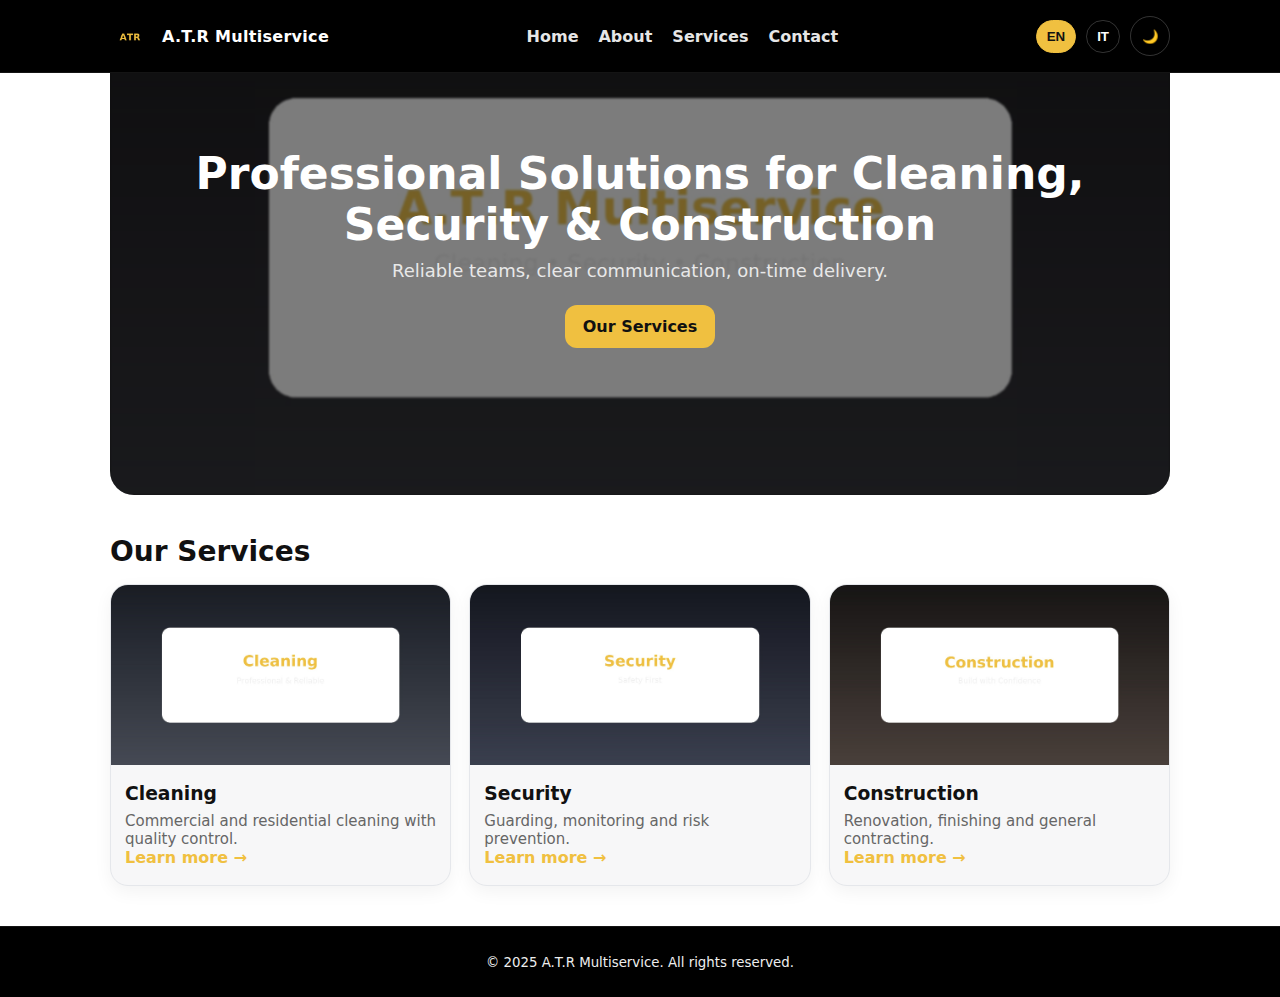
<file: ATR_multiservice_ready/index.html>
<!DOCTYPE html>
<html lang="en">
<head>
  <meta charset="UTF-8" />
  <meta name="viewport" content="width=device-width, initial-scale=1" />
  <title>A.T.R Multiservice</title>
  <link rel="icon" type="image/png" href="images/favicon.png">
  <link rel="stylesheet" href="css/style.css" />
</head>
<body>
  <header class="header">
    <div class="container header-inner">
      <a class="brand" href="index.html">
        <img src="images/logo.png" class="logo" alt="A.T.R Logo" />
        <span class="name i18n" data-key="brand">A.T.R Multiservice</span>
      </a>
      <nav id="siteNav" class="nav">
        <ul>
          <li><a class="i18n" data-key="nav.home" href="index.html">Home</a></li>
          <li><a class="i18n" data-key="nav.about" href="about.html">About</a></li>
          <li><a class="i18n" data-key="nav.services" href="services.html">Services</a></li>
          <li><a class="i18n" data-key="nav.contact" href="contact.html">Contact</a></li>
        </ul>
      </nav>
      <div class="controls">
        <button class="lang-button" data-lang="en">EN</button>
        <button class="lang-button" data-lang="it">IT</button>
        <button id="themeToggle" class="icon-button" aria-pressed="false" aria-label="Toggle theme">🌙</button>
        <button id="burger" class="icon-button hamburger" aria-label="Menu" aria-expanded="false">☰</button>
      </div>
    </div>
  </header>

  <main class="container">
    
<section class="hero">
  <img src="images/hero.jpg" alt="" class="bg" />
  <div class="content">
    <h1 class="i18n" data-key="hero.title">Professional Solutions for Cleaning, Security & Construction</h1>
    <p class="i18n" data-key="hero.subtitle">Reliable teams, clear communication, on-time delivery.</p>
    <a href="services.html" class="cta i18n" data-key="hero.cta">Our Services</a>
  </div>
</section>

<section class="section">
  <h2 class="i18n" data-key="home.services">Our Services</h2>
  <div class="cards">
    <article class="card service-link" data-to="cleaning" role="button" tabindex="0">
      <img src="images/cleaning.jpg" alt="Cleaning" />
      <div class="body">
        <h3 class="i18n" data-key="services.cleaning.title">Cleaning</h3>
        <p class="i18n" data-key="home.cleaning.desc">Commercial and residential cleaning with quality control.</p>
        <a href="services.html#cleaning" class="i18n" data-key="home.learnmore">Learn more →</a>
      </div>
    </article>
    <article class="card service-link" data-to="security" role="button" tabindex="0">
      <img src="images/security.jpg" alt="Security" />
      <div class="body">
        <h3 class="i18n" data-key="services.security.title">Security</h3>
        <p class="i18n" data-key="home.security.desc">Guarding, monitoring and risk prevention.</p>
        <a href="services.html#security" class="i18n" data-key="home.learnmore">Learn more →</a>
      </div>
    </article>
    <article class="card service-link" data-to="construction" role="button" tabindex="0">
      <img src="images/construction.jpg" alt="Construction" />
      <div class="body">
        <h3 class="i18n" data-key="services.construction.title">Construction</h3>
        <p class="i18n" data-key="home.construction.desc">Renovation, finishing and general contracting.</p>
        <a href="services.html#construction" class="i18n" data-key="home.learnmore">Learn more →</a>
      </div>
    </article>
  </div>
</section>

  </main>

  <footer class="footer">
    <div class="container footer-inner">
      <small class="i18n" data-key="footer.copy">© 2025 A.T.R Multiservice. All rights reserved.</small>
    </div>
  </footer>

  <script src="js/script.js"></script>
</body>
</html>
</file>
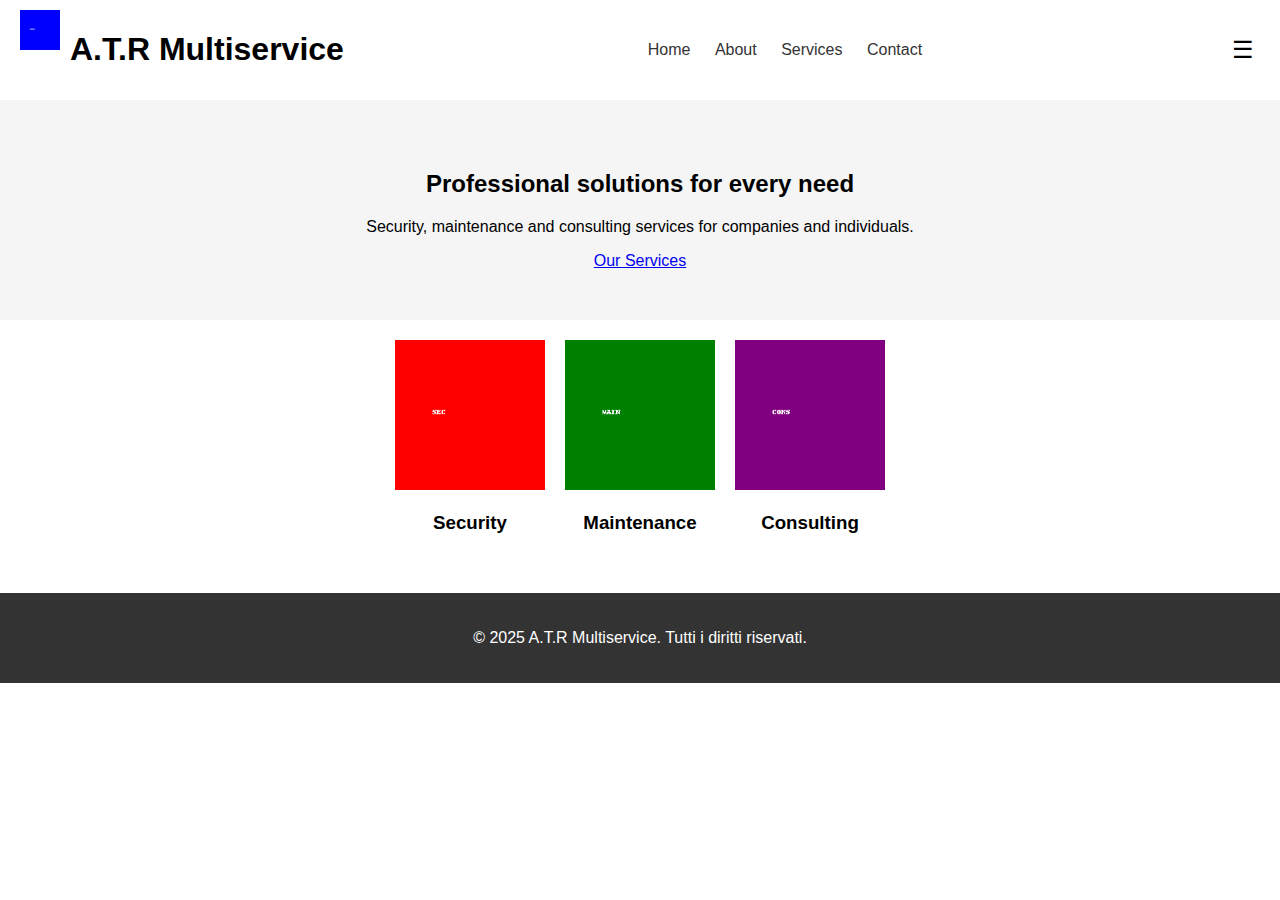
<file: ATR_Multiservice_With_Images/index.html>
<!DOCTYPE html>
<html lang="it">
<head>
  <meta charset="UTF-8">
  <meta name="viewport" content="width=device-width, initial-scale=1.0">
  <title>A.T.R Multiservice</title>
  <link rel="stylesheet" href="style.css">
</head>
<body>
  <header>
    <div class="logo">
      <img src="images/logo.png" alt="A.T.R Logo">
      <h1>A.T.R Multiservice</h1>
    </div>
    <nav id="navMenu" class="hidden">
      <a href="index.html">Home</a>
      <a href="about.html">About</a>
      <a href="services.html">Services</a>
      <a href="contact.html">Contact</a>
    </nav>
    <button class="menu-btn" onclick="toggleMenu()">☰</button>
  </header>

  <main>
    <section class="hero">
      <h2>Professional solutions for every need</h2>
      <p>Security, maintenance and consulting services for companies and individuals.</p>
      <a href="services.html" class="btn">Our Services</a>
    </section>
    <section class="services-preview">
      <div class="service-card">
        <img src="images/security.png" alt="Security">
        <h3>Security</h3>
      </div>
      <div class="service-card">
        <img src="images/maintenance.png" alt="Maintenance">
        <h3>Maintenance</h3>
      </div>
      <div class="service-card">
        <img src="images/consulting.png" alt="Consulting">
        <h3>Consulting</h3>
      </div>
    </section>
  </main>

  <footer>
    <p>© 2025 A.T.R Multiservice. Tutti i diritti riservati.</p>
  </footer>
  <script src="script.js"></script>
</body>
</html>
</file>
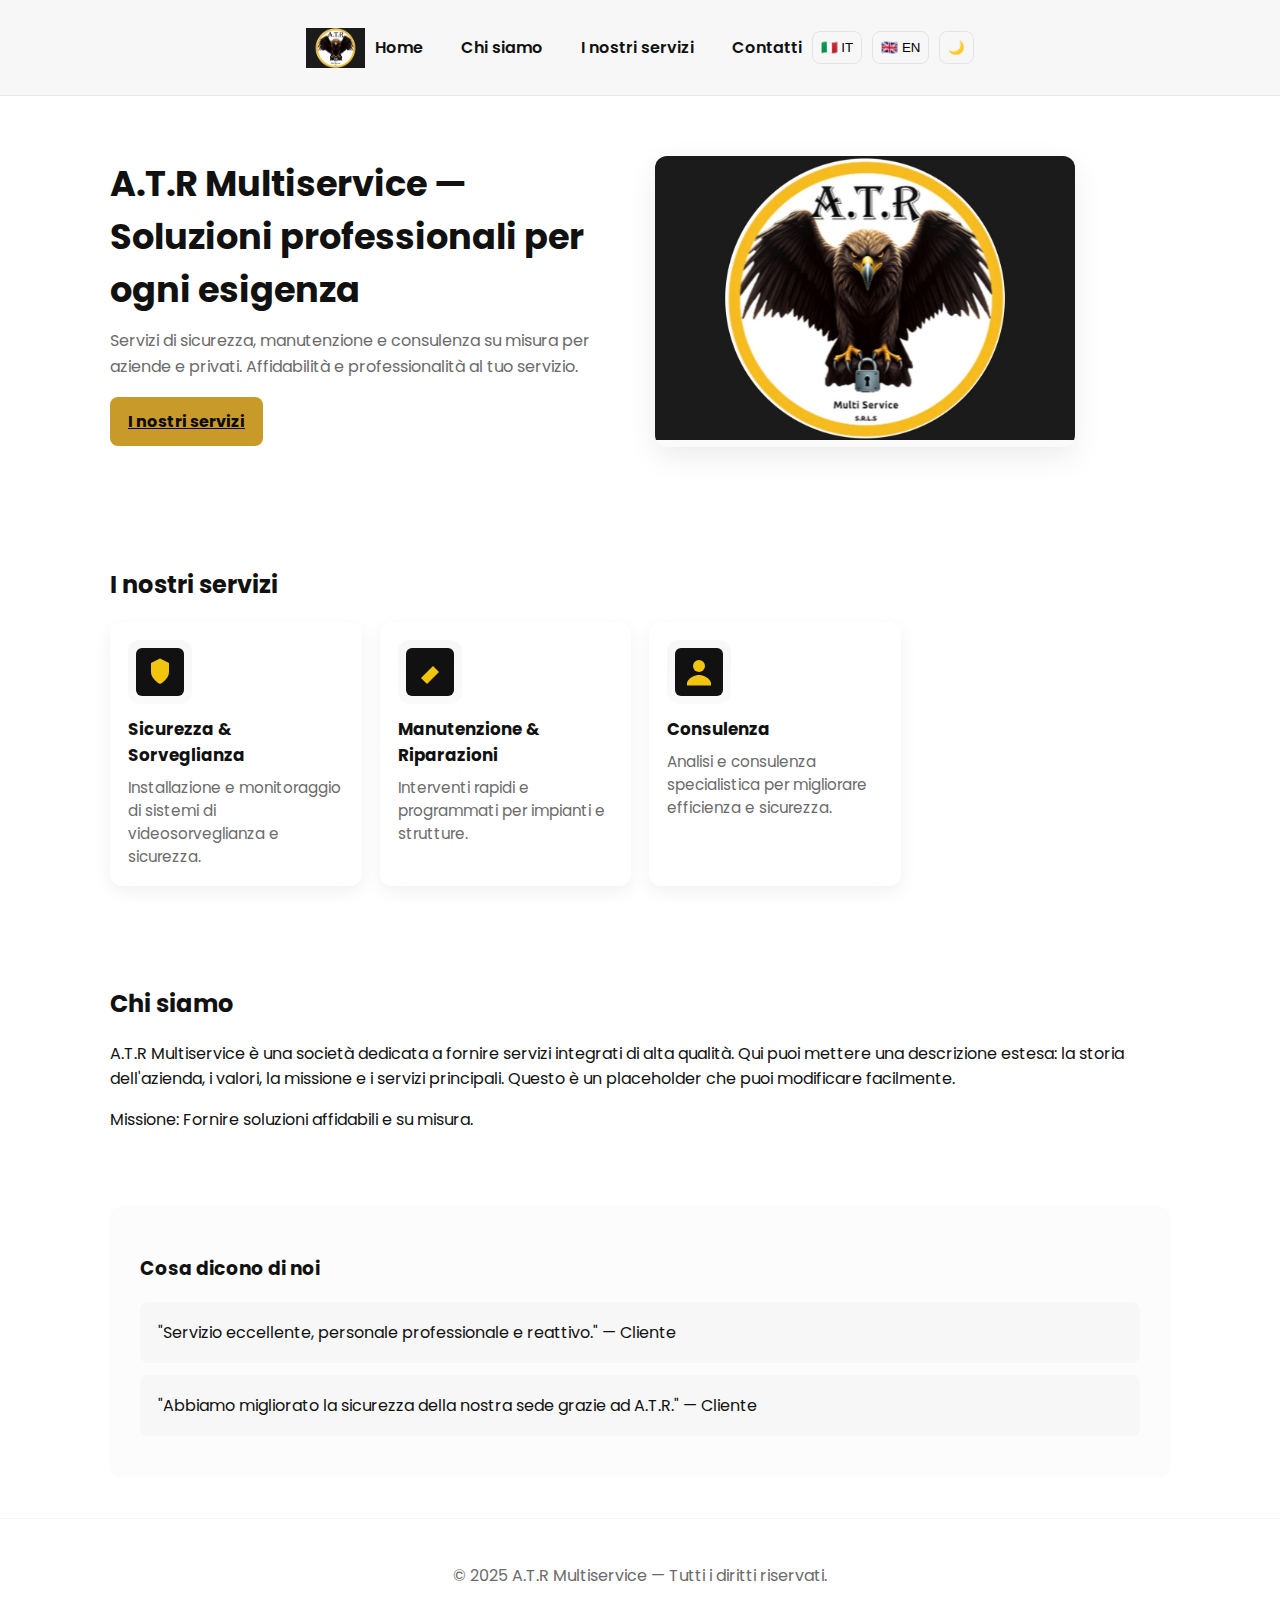
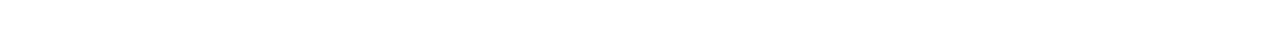
<file: ATR_Multiservice_with_logo/index.html>
<!doctype html>
<html lang="it">
<head>
<meta charset="utf-8">
<meta name="viewport" content="width=device-width,initial-scale=1">
<title>A.T.R Multiservice</title>
<link rel="stylesheet" href="style.css">
<script src="script.js" defer></script>
</head>
<body>
<header class="header">
  <div class="container nav">
    <img src="images/logo.png" class="logo" alt="A.T.R Logo">
    <nav class="nav-links" aria-label="Main navigation">
      <a href="index.html" class="nav-link" data-key="home">Home</a>
      <a href="about.html" class="nav-link" data-key="about">Chi siamo</a>
      <a href="services.html" class="nav-link" data-key="services">I nostri servizi</a>
      <a href="contact.html" class="nav-link" data-key="contact">Contatti</a>
    </nav>
    <div class="lang-actions">
      <button class="icon-btn" data-lang="it" title="Italiano">🇮🇹 IT</button>
      <button class="icon-btn" data-lang="en" title="English">🇬🇧 EN</button>
      <button id="dark-toggle" class="icon-btn" title="Dark mode">🌙</button>
    </div>
  </div>
</header>

<main class="container">
  <section class="hero">
    <div class="left">
      <h1 id="hero-title">A.T.R Multiservice — Soluzioni professionali per ogni esigenza</h1>
      <p id="hero-desc">Servizi di sicurezza, manutenzione e consulenza su misura per aziende e privati. Affidabilità e professionalità al tuo servizio.</p>
      <div class="cta">
        <a id="hero-cta" class="btn" href="services.html">I nostri servizi</a>
      </div>
    </div>
    <div class="right">
      <div class="hero-visual"><img src="images/logo.png" alt="visual" style="width:100%;height:100%;object-fit:cover;"></div>
    </div>
  </section>

  <section class="services">
    <h2 id="services-title">I nostri servizi</h2>
    <div class="services-grid">
      <div class="card">
        <div class="icon"><img src="images/security.svg" alt="security" style="width:48px;height:48px"></div>
        <h3 id="svc1-title">Sicurezza & Sorveglianza</h3>
        <p id="svc1-desc">Installazione e monitoraggio di sistemi di videosorveglianza e sicurezza.</p>
      </div>
      <div class="card">
        <div class="icon"><img src="images/maintenance.svg" alt="maintenance" style="width:48px;height:48px"></div>
        <h3 id="svc2-title">Manutenzione & Riparazioni</h3>
        <p id="svc2-desc">Interventi rapidi e programmati per impianti e strutture.</p>
      </div>
      <div class="card">
        <div class="icon"><img src="images/consulting.svg" alt="consulting" style="width:48px;height:48px"></div>
        <h3 id="svc3-title">Consulenza</h3>
        <p id="svc3-desc">Analisi e consulenza specialistica per migliorare efficienza e sicurezza.</p>
      </div>
    </div>
  </section>

  <section class="about" id="about-section">
    <h2 id="about-title">Chi siamo</h2>
    <p id="about-p1">A.T.R Multiservice è una società dedicata a fornire servizi integrati di alta qualità. Qui puoi mettere una descrizione estesa: la storia dell'azienda, i valori, la missione e i servizi principali. Questo è un placeholder che puoi modificare facilmente.</p>
    <p id="about-p2">Missione: Fornire soluzioni affidabili e su misura.</p>
  </section>

  <section class="testimonials">
    <h3 id="testimonials-title">Cosa dicono di noi</h3>
    <div class="testimonial">"Servizio eccellente, personale professionale e reattivo." — Cliente</div>
    <div class="testimonial">"Abbiamo migliorato la sicurezza della nostra sede grazie ad A.T.R." — Cliente</div>
  </section>

</main>

<footer>
  <div class="container">
    <p>&copy; 2025 A.T.R Multiservice — Tutti i diritti riservati.</p>
  </div>
</footer>


<script>
// Inline fallback: if external siteAPI not present, attach minimal handlers.
(function(){
  function safe(q){ return document.querySelectorAll(q); }
  // attach click to [data-lang] to set localStorage and reload (fallback)
  document.addEventListener('click', function(e){
    const t = e.target.closest('[data-lang]');
    if(t){
      var L = t.getAttribute('data-lang');
      try{ if(window.siteAPI && window.siteAPI.applyLanguage){ window.siteAPI.applyLanguage(L); } else { localStorage.setItem('site_lang', L); location.reload(); } } catch(err){ localStorage.setItem('site_lang', L); location.reload(); }
      e.preventDefault();
    }
    const d = e.target.closest('#dark-toggle');
    if(d){
      try{ if(window.siteAPI && window.siteAPI.toggleDark){ window.siteAPI.toggleDark(); } else { document.body.classList.toggle('dark'); localStorage.setItem('site_dark', document.body.classList.contains('dark') ? '1' : '0'); } }catch(err){ document.body.classList.toggle('dark'); localStorage.setItem('site_dark', document.body.classList.contains('dark') ? '1' : '0'); }
      e.preventDefault();
    }
  }, true);
})();
</script>

</body>
</html>
</file>
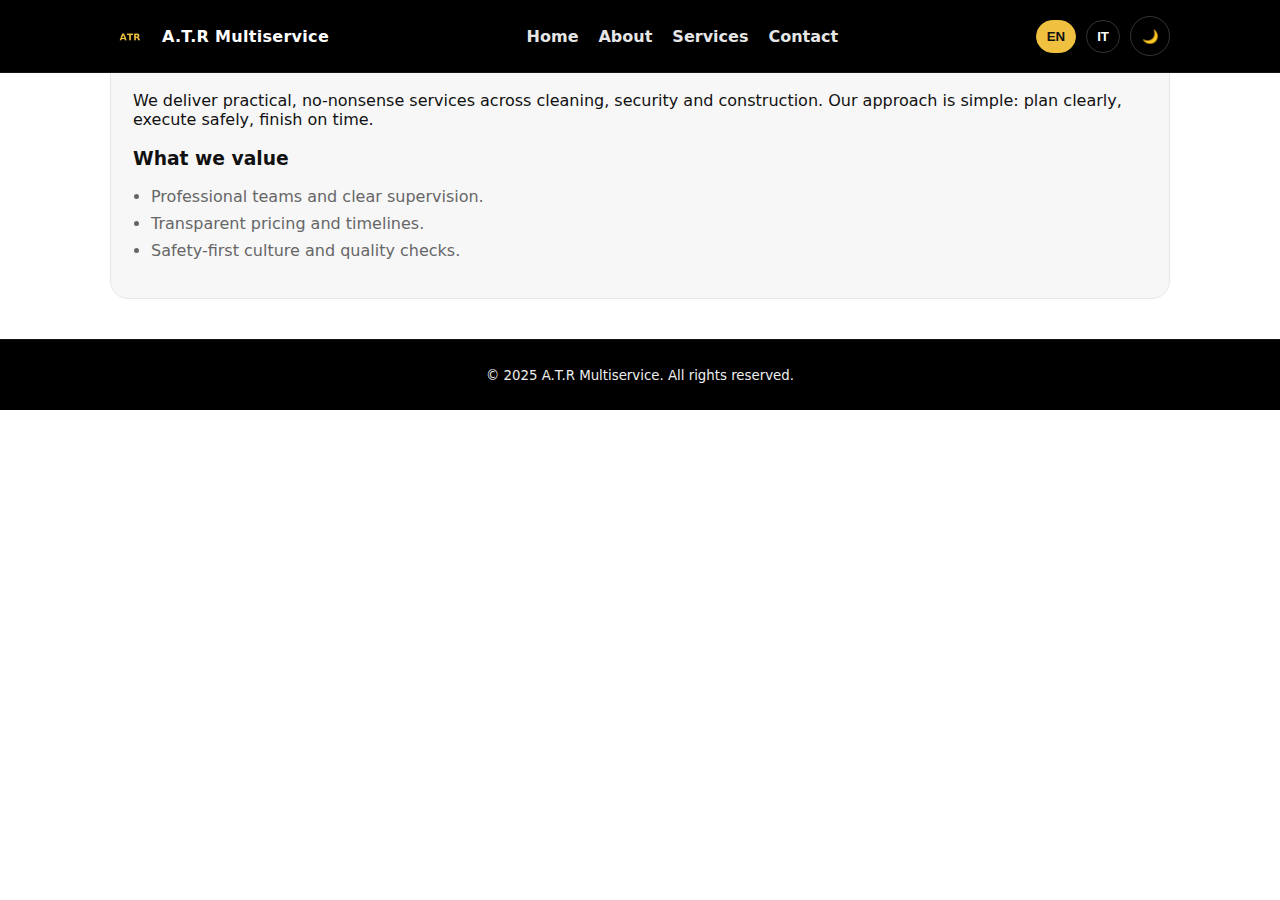
<file: ATR_multiservice_ready/about.html>
<!DOCTYPE html>
<html lang="en">
<head>
  <meta charset="UTF-8" />
  <meta name="viewport" content="width=device-width, initial-scale=1" />
  <title>A.T.R Multiservice</title>
  <link rel="icon" type="image/png" href="images/favicon.png">
  <link rel="stylesheet" href="css/style.css" />
</head>
<body>
  <header class="header">
    <div class="container header-inner">
      <a class="brand" href="index.html">
        <img src="images/logo.png" class="logo" alt="A.T.R Logo" />
        <span class="name i18n" data-key="brand">A.T.R Multiservice</span>
      </a>
      <nav id="siteNav" class="nav">
        <ul>
          <li><a class="i18n" data-key="nav.home" href="index.html">Home</a></li>
          <li><a class="i18n" data-key="nav.about" href="about.html">About</a></li>
          <li><a class="i18n" data-key="nav.services" href="services.html">Services</a></li>
          <li><a class="i18n" data-key="nav.contact" href="contact.html">Contact</a></li>
        </ul>
      </nav>
      <div class="controls">
        <button class="lang-button" data-lang="en">EN</button>
        <button class="lang-button" data-lang="it">IT</button>
        <button id="themeToggle" class="icon-button" aria-pressed="false" aria-label="Toggle theme">🌙</button>
        <button id="burger" class="icon-button hamburger" aria-label="Menu" aria-expanded="false">☰</button>
      </div>
    </div>
  </header>

  <main class="container">
    
<section class="page">
  <h2 class="i18n" data-key="about.title">About A.T.R Multiservice</h2>
  <p class="i18n" data-key="about.body">We deliver practical, no‑nonsense services across cleaning, security and construction. Our approach is simple: plan clearly, execute safely, finish on time.</p>
  <h3 class="i18n" data-key="about.values">What we value</h3>
  <ul class="list">
    <li class="i18n" data-key="about.v1">Professional teams and clear supervision.</li>
    <li class="i18n" data-key="about.v2">Transparent pricing and timelines.</li>
    <li class="i18n" data-key="about.v3">Safety-first culture and quality checks.</li>
  </ul>
</section>

  </main>

  <footer class="footer">
    <div class="container footer-inner">
      <small class="i18n" data-key="footer.copy">© 2025 A.T.R Multiservice. All rights reserved.</small>
    </div>
  </footer>

  <script src="js/script.js"></script>
</body>
</html>
</file>
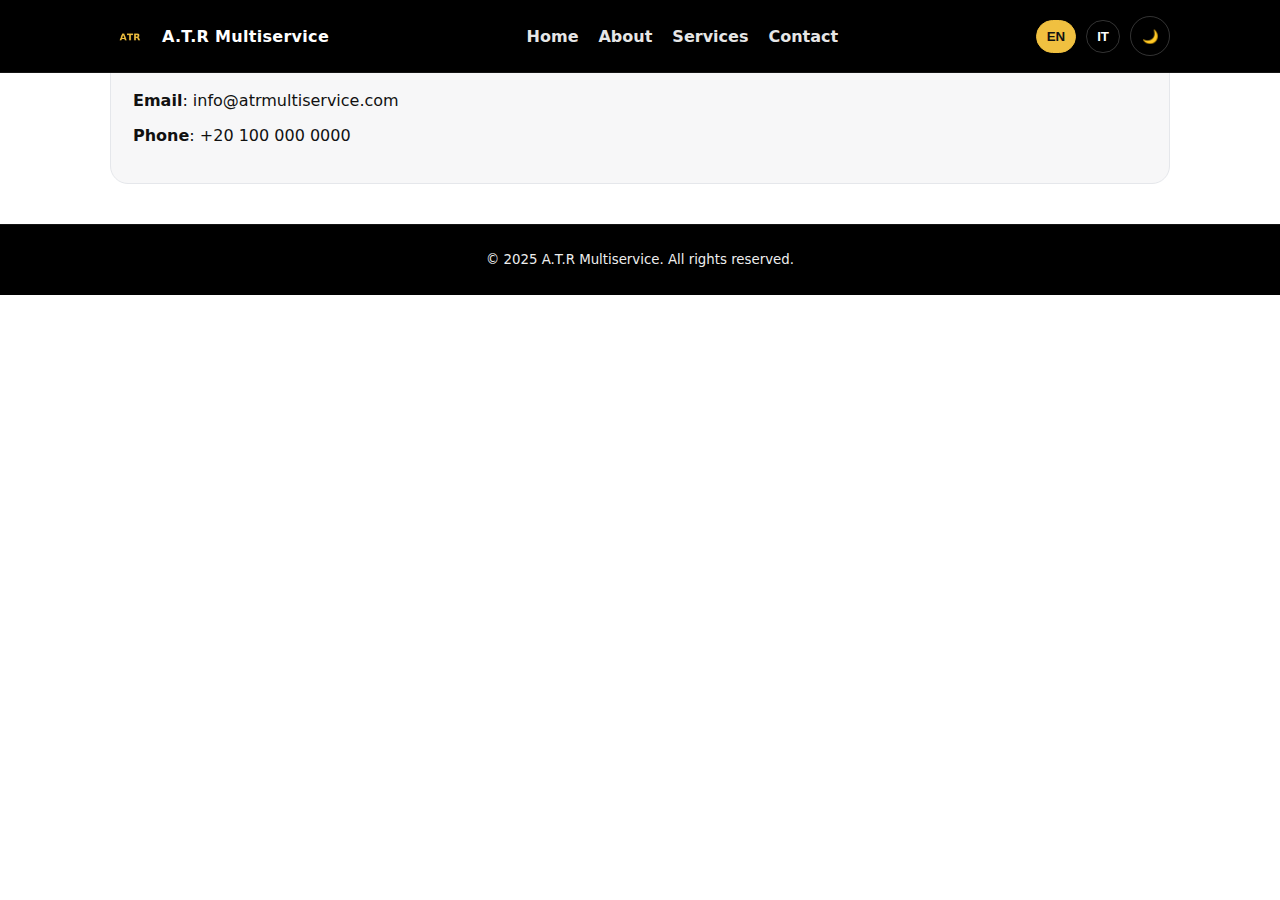
<file: ATR_multiservice_ready/contact.html>
<!DOCTYPE html>
<html lang="en">
<head>
  <meta charset="UTF-8" />
  <meta name="viewport" content="width=device-width, initial-scale=1" />
  <title>A.T.R Multiservice</title>
  <link rel="icon" type="image/png" href="images/favicon.png">
  <link rel="stylesheet" href="css/style.css" />
</head>
<body>
  <header class="header">
    <div class="container header-inner">
      <a class="brand" href="index.html">
        <img src="images/logo.png" class="logo" alt="A.T.R Logo" />
        <span class="name i18n" data-key="brand">A.T.R Multiservice</span>
      </a>
      <nav id="siteNav" class="nav">
        <ul>
          <li><a class="i18n" data-key="nav.home" href="index.html">Home</a></li>
          <li><a class="i18n" data-key="nav.about" href="about.html">About</a></li>
          <li><a class="i18n" data-key="nav.services" href="services.html">Services</a></li>
          <li><a class="i18n" data-key="nav.contact" href="contact.html">Contact</a></li>
        </ul>
      </nav>
      <div class="controls">
        <button class="lang-button" data-lang="en">EN</button>
        <button class="lang-button" data-lang="it">IT</button>
        <button id="themeToggle" class="icon-button" aria-pressed="false" aria-label="Toggle theme">🌙</button>
        <button id="burger" class="icon-button hamburger" aria-label="Menu" aria-expanded="false">☰</button>
      </div>
    </div>
  </header>

  <main class="container">
    
<section class="page">
  <h2 class="i18n" data-key="contact.title">Contact</h2>
  <p><strong class="i18n" data-key="contact.email">Email</strong>: info@atrmultiservice.com</p>
  <p><strong class="i18n" data-key="contact.phone">Phone</strong>: +20 100 000 0000</p>
</section>

  </main>

  <footer class="footer">
    <div class="container footer-inner">
      <small class="i18n" data-key="footer.copy">© 2025 A.T.R Multiservice. All rights reserved.</small>
    </div>
  </footer>

  <script src="js/script.js"></script>
</body>
</html>
</file>
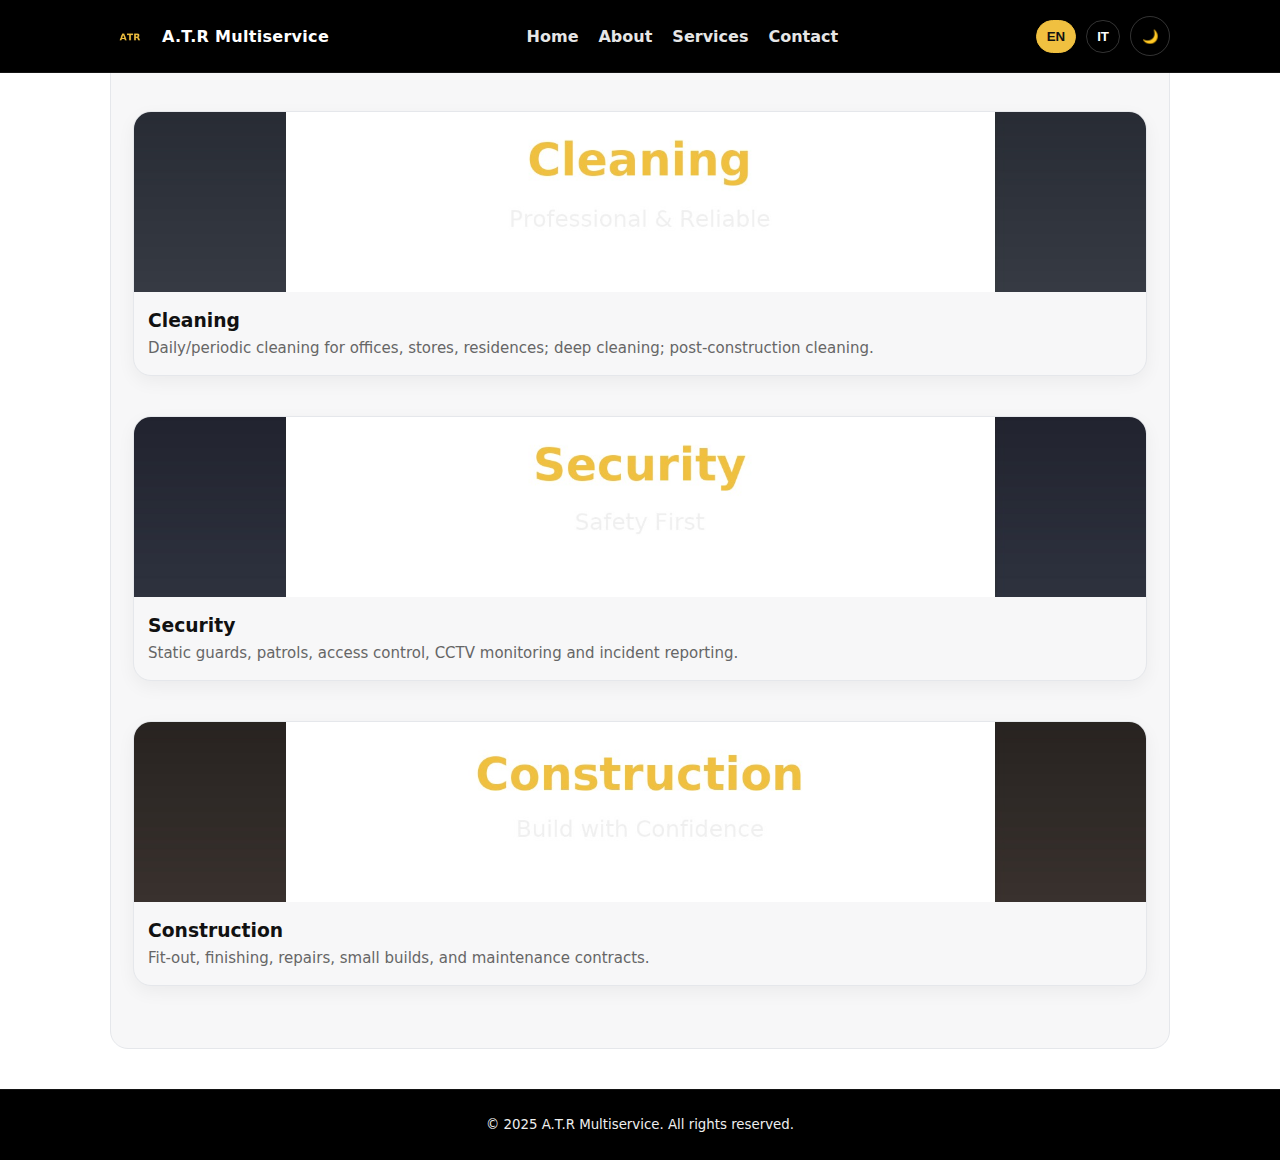
<file: ATR_multiservice_ready/services.html>
<!DOCTYPE html>
<html lang="en">
<head>
  <meta charset="UTF-8" />
  <meta name="viewport" content="width=device-width, initial-scale=1" />
  <title>A.T.R Multiservice</title>
  <link rel="icon" type="image/png" href="images/favicon.png">
  <link rel="stylesheet" href="css/style.css" />
</head>
<body>
  <header class="header">
    <div class="container header-inner">
      <a class="brand" href="index.html">
        <img src="images/logo.png" class="logo" alt="A.T.R Logo" />
        <span class="name i18n" data-key="brand">A.T.R Multiservice</span>
      </a>
      <nav id="siteNav" class="nav">
        <ul>
          <li><a class="i18n" data-key="nav.home" href="index.html">Home</a></li>
          <li><a class="i18n" data-key="nav.about" href="about.html">About</a></li>
          <li><a class="i18n" data-key="nav.services" href="services.html">Services</a></li>
          <li><a class="i18n" data-key="nav.contact" href="contact.html">Contact</a></li>
        </ul>
      </nav>
      <div class="controls">
        <button class="lang-button" data-lang="en">EN</button>
        <button class="lang-button" data-lang="it">IT</button>
        <button id="themeToggle" class="icon-button" aria-pressed="false" aria-label="Toggle theme">🌙</button>
        <button id="burger" class="icon-button hamburger" aria-label="Menu" aria-expanded="false">☰</button>
      </div>
    </div>
  </header>

  <main class="container">
    
<section class="page">
  <h2 class="i18n" data-key="services.title">Services</h2>

  <section id="cleaning" class="section">
    <div class="card">
      <img src="images/cleaning.jpg" alt="Cleaning" />
      <div class="body">
        <h3 class="i18n" data-key="services.cleaning.title">Cleaning</h3>
        <p class="i18n" data-key="services.cleaning.body">Daily/periodic cleaning for offices, stores, residences; deep cleaning; post-construction cleaning.</p>
      </div>
    </div>
  </section>

  <section id="security" class="section">
    <div class="card">
      <img src="images/security.jpg" alt="Security" />
      <div class="body">
        <h3 class="i18n" data-key="services.security.title">Security</h3>
        <p class="i18n" data-key="services.security.body">Static guards, patrols, access control, CCTV monitoring and incident reporting.</p>
      </div>
    </div>
  </section>

  <section id="construction" class="section">
    <div class="card">
      <img src="images/construction.jpg" alt="Construction" />
      <div class="body">
        <h3 class="i18n" data-key="services.construction.title">Construction</h3>
        <p class="i18n" data-key="services.construction.body">Fit‑out, finishing, repairs, small builds, and maintenance contracts.</p>
      </div>
    </div>
  </section>
</section>

  </main>

  <footer class="footer">
    <div class="container footer-inner">
      <small class="i18n" data-key="footer.copy">© 2025 A.T.R Multiservice. All rights reserved.</small>
    </div>
  </footer>

  <script src="js/script.js"></script>
</body>
</html>
</file>
<file: ATR_multiservice_ready/css/style.css>
:root {
  --bg: #ffffff;
  --text: #111111;
  --muted: #666666;
  --card: #f7f7f8;
  --header: #000000;
  --footer: #000000;
  --gold: #f0c040;
  --border: #e5e7eb;
}

.dark {
  --bg: #0e0f12;
  --text: #f3f4f6;
  --muted: #b3b3b3;
  --card: #17181c;
  --header: #000000;
  --footer: #000000;
  --gold: #f0c040;
  --border: #2a2d33;
}

* { box-sizing: border-box; }

html, body {
  margin: 0; padding: 0;
  font-family: system-ui, -apple-system, Segoe UI, Roboto, Arial, sans-serif;
  background: var(--bg);
  color: var(--text);
}

a { color: inherit; text-decoration: none; }

/* Header */
.header {
  position: fixed; top: 0; left: 0; right: 0;
  background: var(--header);
  color: #fff;
  z-index: 1000;
  border-bottom: 1px solid rgba(255,255,255,0.08);
}

.container {
  max-width: 1100px; margin: 0 auto; padding: 0 20px;
}

.header-inner {
  display: flex; align-items: center; justify-content: space-between;
  height: 72px;
}

.brand {
  display: flex; align-items: center; gap: 12px;
}

.brand img.logo { height: 40px; width: 40px; border-radius: 8px; }
.brand .name { font-weight: 700; letter-spacing: .3px; }

.nav {
  display: flex; align-items: center; gap: 24px;
}

.nav ul {
  display: flex; gap: 20px; list-style: none; margin: 0; padding: 0;
}

.nav a {
  color: #fff; opacity: 0.9; font-weight: 600;
}

.nav a:hover { color: var(--gold); opacity: 1; }

.controls { display: flex; align-items: center; gap: 10px; }

.button, .icon-button, .lang-button {
  background: transparent; color: #fff; border: 1px solid rgba(255,255,255,0.2);
  padding: 8px 12px; border-radius: 999px; cursor: pointer; font-weight: 600;
}

.icon-button { width: 40px; height: 40px; display:flex; align-items:center; justify-content:center; padding: 0; }
.lang-button { padding: 8px 10px; }
.lang-button.active { background: var(--gold); color: #111; border-color: var(--gold); }

.hamburger { display: none; }

/* Mobile nav */
@media (max-width: 820px) {
  .nav ul { display: none; position: absolute; top: 72px; right: 0; left: 0; background: var(--header); padding: 16px 24px; border-bottom: 1px solid rgba(255,255,255,0.08); }
  .nav.open ul { display: block; }
  .hamburger { display: flex; }
  .controls { gap: 6px; }
}

/* Main spacing */
main { padding-top: 88px; }

/* Hero */
.hero {
  position: relative;
  border-radius: 24px;
  overflow: hidden;
  background: #111;
  min-height: 55vh;
  display: grid;
  place-items: center;
}

.hero img.bg {
  position: absolute; inset: 0; width: 100%; height: 100%; object-fit: cover; opacity: .45; filter: blur(1px);
}

.hero .content {
  position: relative; text-align: center; padding: 60px 20px;
}

.hero h1 { font-size: clamp(28px, 5vw, 44px); margin: 0 0 10px; color: #fff; }
.hero p { color: #e8e8e8; font-size: 18px; margin: 0 0 24px; }
.cta {
  display: inline-block; background: var(--gold); color: #111; font-weight: 700;
  padding: 12px 18px; border-radius: 12px;
}

/* Sections */
.section { margin: 40px 0; }
.section h2 { font-size: 28px; margin: 0 0 16px; }

.cards {
  display: grid; grid-template-columns: repeat(3, 1fr); gap: 18px;
}
@media (max-width: 900px) { .cards { grid-template-columns: 1fr 1fr; } }
@media (max-width: 600px) { .cards { grid-template-columns: 1fr; } }

.card {
  background: var(--card); border: 1px solid var(--border); border-radius: 18px; overflow: hidden;
  box-shadow: 0 6px 18px rgba(0,0,0,0.05);
  transition: transform .2s ease, box-shadow .2s ease;
}
.card:hover { transform: translateY(-4px); box-shadow: 0 10px 24px rgba(0,0,0,0.08); }
.card img { width: 100%; height: 180px; object-fit: cover; }
.card .body { padding: 14px 14px 18px; }
.card .body h3 { margin: 0 0 8px; }
.card .body p { margin: 0; color: var(--muted); font-size: 15px; }
.card .body a { color: var(--gold); font-weight: 700; }

/* Content pages */
.page {
  background: var(--card); border: 1px solid var(--border); border-radius: 18px; padding: 22px;
}

.list { padding-left: 18px; color: var(--muted); }
.list li { margin-bottom: 8px; }

/* Footer */
.footer {
  background: var(--footer); color: #eee; margin-top: 40px;
  border-top: 1px solid rgba(255,255,255,0.08);
}
.footer-inner { height: 70px; display:flex; align-items:center; justify-content:center; }

/* Utility */
.hidden { display: none !important; }
</file>
<file: ATR_Multiservice_With_Images/style.css>
body { font-family: Arial, sans-serif; margin:0; padding:0; }
header { display:flex; justify-content:space-between; align-items:center; padding:10px 20px; background:#fff; box-shadow:0 2px 5px rgba(0,0,0,0.1); }
.logo { display:flex; align-items:left; }
.logo img { height:40px; margin-right:10px; }
nav a { margin:0 10px; text-decoration:none; color:#333; }
.menu-btn { background:none; border:none; font-size:24px; cursor:pointer; display:inline-flex; }
.hero { text-align:center; padding:50px 20px; background:#f5f5f5; }
.services-preview { display:flex; justify-content:center; gap:20px; padding:20px; }
.service-card { text-align:center; width:150px; }
.service-card img { width:100%; height:auto; }
footer { text-align:center; padding:20px; background:#333; color:#fff; margin-top:20px; }
@media(max-width:768px){ nav { display:none; flex-direction:column; } nav.show { display:flex; } .menu-btn{display:block;} }
</file>
<file: ATR_Multiservice_with_logo/style.css>
@import url('https://fonts.googleapis.com/css2?family=Poppins:wght@300;400;600;700&display=swap');

:root{
  --bg: #ffffff;
  --surface: #f7f7f7;
  --text: #111111;
  --muted: #6b6b6b;
  --accent: #c89a2a; /* gold-ish */
  --dark-bg: #0b0b0b;
  --dark-surface: #121212;
  --dark-text: #eaeaea;
}

*{box-sizing:border-box}
body{margin:0;font-family:'Poppins',system-ui,-apple-system,Segoe UI,Roboto,Arial; background:var(--bg); color:var(--text); -webkit-font-smoothing:antialiased; -moz-osx-font-smoothing:grayscale;}
.container{max-width:1100px;margin:0 auto;padding:0 20px;}

/* Header */
.header{background:var(--surface);border-bottom:1px solid rgba(0,0,0,0.06);position:sticky;top:0;z-index:30;}
.nav{display:flex;align-items:center;justify-content:space-between;padding:12px 0;}
.logo{height:56px;}
.nav-links{display:flex;gap:18px;align-items:center;}
.nav-links a{color:var(--text);text-decoration:none;font-weight:600;padding:8px 10px;border-radius:8px;}
.nav-links a:hover{background:rgba(0,0,0,0.04);color:var(--accent);}
.lang-actions{display:flex;gap:10px;align-items:center;}
.btn{background:var(--accent);color:var(--dark-bg);border:none;padding:8px 12px;border-radius:8px;font-weight:700;cursor:pointer;}
.icon-btn{background:transparent;border:1px solid rgba(0,0,0,0.08);padding:8px;border-radius:8px;cursor:pointer;}

/* Hero */
.hero{display:flex;gap:30px;align-items:center;padding:60px 0;}
.hero .left{flex:1;}
.hero h1{font-size:2.2rem;margin:0 0 12px;}
.hero p{color:var(--muted);line-height:1.6;margin:0 0 18px;}
.hero .cta{display:flex;gap:12px;align-items:center;}
.hero .cta .btn{padding:12px 18px;font-size:1rem;}
.hero .right{flex:1;text-align:center;}
.hero-visual{width:100%;max-width:420px;border-radius:12px;box-shadow:0 10px 30px rgba(0,0,0,0.08);overflow:hidden;background:linear-gradient(180deg,rgba(0,0,0,0.02),rgba(0,0,0,0.02));}

/* Services grid */
.services{padding:40px 0;}
.services-grid{display:grid;grid-template-columns:repeat(auto-fill,minmax(220px,1fr));gap:18px;margin-top:18px;}
.card{background:var(--bg);border-radius:12px;padding:18px;box-shadow:0 6px 18px rgba(16,16,16,0.06);transition:transform .18s ease,box-shadow .18s ease;}
.card:hover{transform:translateY(-6px);box-shadow:0 18px 40px rgba(16,16,16,0.12);}
.card .icon{width:64px;height:64px;border-radius:12px;display:flex;align-items:center;justify-content:center;margin-bottom:12px;background:linear-gradient(180deg,rgba(0,0,0,0.03),rgba(0,0,0,0.02));}
.card h3{margin:0 0 8px;font-size:1.05rem;}
.card p{margin:0;color:var(--muted);font-size:0.95rem;}

/* Testimonials */
.testimonials{padding:40px 0;background:linear-gradient(180deg,rgba(0,0,0,0.01),rgba(0,0,0,0.01));border-radius:12px;margin-top:18px;padding:30px;}
.testimonial{padding:18px;border-radius:8px;background:var(--surface);margin-bottom:12px;}

/* About */
.about{padding:40px 0;}

/* Contact */
.contact{padding:40px 0;}
.contact form{display:grid;gap:12px;max-width:600px;}
input,textarea{padding:12px;border-radius:8px;border:1px solid rgba(0,0,0,0.08);font-family:inherit;}
textarea{min-height:120px;resize:vertical;}

/* Footer */
footer{padding:28px 0;text-align:center;color:var(--muted);border-top:1px solid rgba(0,0,0,0.04);margin-top:40px;}

/* Dark mode */
body.dark{background:var(--dark-bg);color:var(--dark-text)}
body.dark .header{background:var(--dark-surface);border-bottom-color:rgba(255,255,255,0.04)}
body.dark .nav-links a{color:var(--dark-text)}
body.dark .card{background:#0f0f0f;box-shadow:0 6px 18px rgba(0,0,0,0.6)}
body.dark .testimonial{background:#0b0b0b}
body.dark input, body.dark textarea{background:#0b0b0b;border:1px solid rgba(255,255,255,0.06);color:var(--dark-text)}

@media (max-width:800px){
  .hero{flex-direction:column;text-align:center;}
  .nav-links{display:none}
  .logo{height:46px}
}


header {
  display: flex;
  justify-content: space-between;
  align-items: center;
  padding: 15px 30px;
  background-color: #fff;
  border-bottom: 2px solid #eee;
}

.logo-container {
  display: flex;
  align-items: center;
  gap: 10px;
}

.logo {
  height: 40px;
  width: auto;
}

.site-name {
  font-size: 1.4rem;
  font-weight: bold;
  color: #222;
}
</file>
